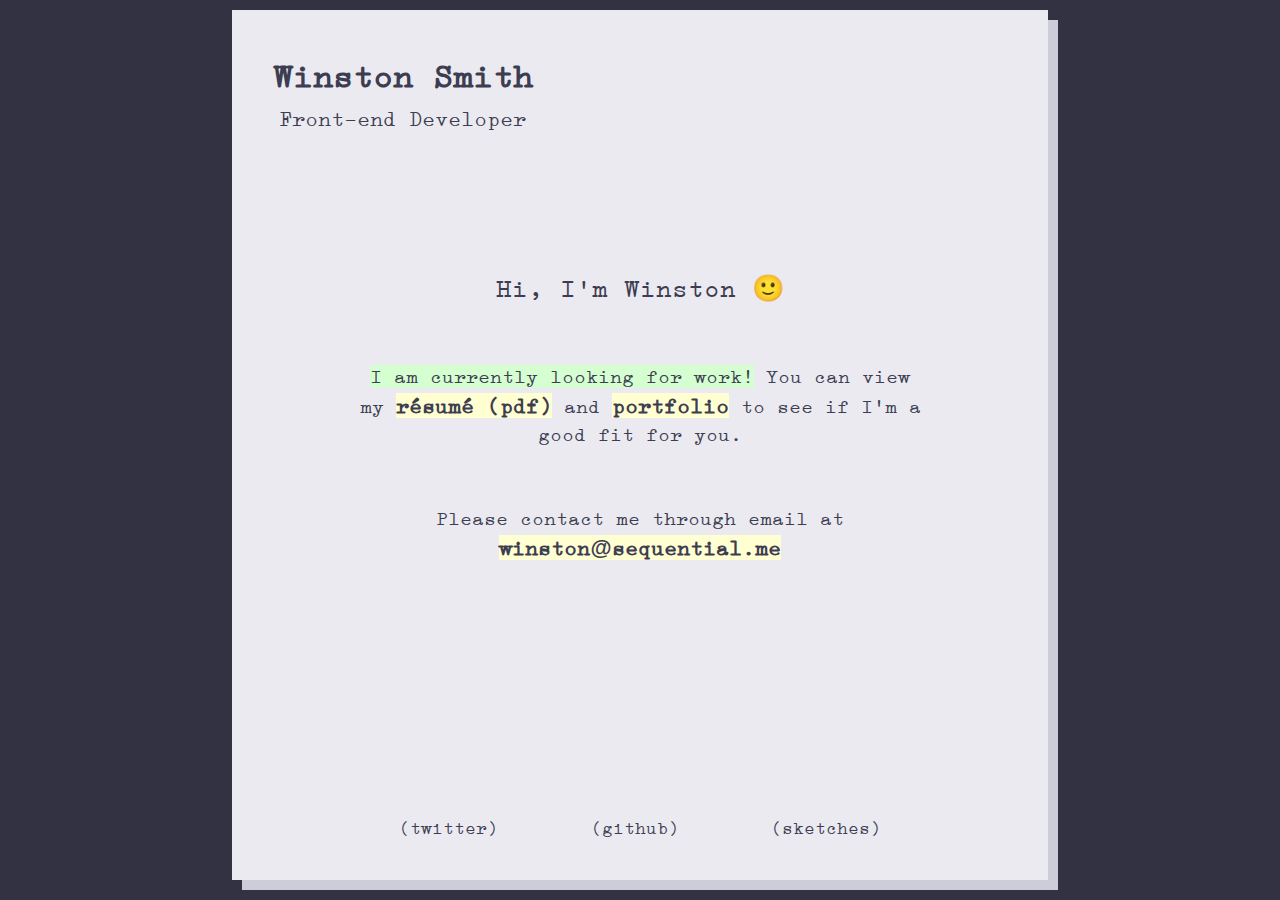
<file: index.html>
<!DOCTYPE html>
<html lang="en">

<head>
  <meta charset="UTF-8">
  <meta name="viewport" content="width=device-width, initial-scale=1.0">
  <meta http-equiv="X-UA-Compatible" content="ie=edge">
  <meta name="Description" content="Winston Smith's personal website.">
  <title>Winston Smith</title>
  <link rel="icon" type="img/x-icon" href="assets/img/cat.ico" />
  <link rel="stylesheet" href="styles/css/main.min.css">
</head>

<body>
  <div id="container">
    <div id="main-container">
      <nav id="top">
        <div id="top-left">
          <h2 id="name">Winston Smith</h2>
          <h3 id="position">Front-end Developer</h3>
        </div>
        <!-- <div id="top-links">
          <a href="/resume.pdf" class="resume">>Résumé</a>
          <a href="/portfolio" class="portfolio">>Portfolio</a> 
        </div> -->
      </nav>

      <div id="middle">
        <p id="greeting">Hi, I'm Winston 🙂</p>
        <br /> <br />
        <p><span class="highlight-2">I am currently looking for work!</span> You can view my <a href="/resume.pdf"
            class="inline-links">résumé (pdf)</a>
          and <a href="/portfolio" class="inline-links">portfolio</a> to see if I'm a good fit for you.
        </p>
        <br /> <br />

        <p>
          Please contact me through email at <a href="mailto:winston@sequential.me"
            class="inline-links">winston@sequential.me</a>
        </p>
      </div>
      <div id="bottom">
        <!-- <object type="image/svg+xml" src="/assets/img/Twitter_Logo_Blue.svg"></object> -->
        <!-- <a class="twitter-logo"></a> -->
        <!-- <svg class="logo" xmlns="http://www.w3.org/2000/svg" viewBox="0 0 400 400">
          <g>
            <rect width="400" height="400" fill="none" />
            <path
              d="M153.62,301.59c94.34,0,145.94-78.16,145.94-145.94,0-2.22,0-4.43-.15-6.63A104.36,104.36,0,0,0,325,122.47a102.38,102.38,0,0,1-29.46,8.07,51.47,51.47,0,0,0,22.55-28.37,102.79,102.79,0,0,1-32.57,12.45,51.34,51.34,0,0,0-87.41,46.78A145.62,145.62,0,0,1,92.4,107.81a51.33,51.33,0,0,0,15.88,68.47A50.91,50.91,0,0,1,85,169.86c0,.21,0,.43,0,.65a51.31,51.31,0,0,0,41.15,50.28,51.21,51.21,0,0,1-23.16.88,51.35,51.35,0,0,0,47.92,35.62,102.92,102.92,0,0,1-63.7,22A104.41,104.41,0,0,1,75,278.55a145.21,145.21,0,0,0,78.62,23"
              fill="#1da1f2" />
          </g>
        </svg> -->
        <!-- <a href="https://www.twitter.com/sequentialchaos"><img class="logo" src="/assets/img/twitter-bird-logo.svg"
            alt=""></a>
        <a href="https://www.github.com/sequentialchaos"><img class="logo" src="/assets/img/GitHub_Mark_Logo.svg"
            alt=""></a>
        <a href="/sketches">Sketches</a>
        <a class="rc-webring" href="https://webring.recurse.com"><img id="rc-webring" class="icon"
            src="https://webring.recurse.com/icon.png" alt="Recurse Center Web Ring" width="40px" height="40px" /> -->
        <!-- </a> -->
        <a href="https://www.twitter.com/sequentialchaos" class="bottom-links">[twitter]</a>
        <a href="https://www.twitter.com/sequentialchaos" class="bottom-links">[github]</a>
        <a href="https://www.twitter.com/sequentialchaos" class="bottom-links">[sketches]</a>

      </div>
    </div>
  </div>

</body>

</html>
</file>
<file: styles/css/main.min.css>
:root{font:20px/1.2 "Erika Type", sans-serif;color:#3d3d52}body,body *{margin:unset;-webkit-box-sizing:unset;box-sizing:unset;padding:unset;font-size:unset;color:unset;text-decoration:unset}@media (max-width: 700px){:root{font-size:16px}}@media (max-width: 550px){:root{font-size:13px}}@media (max-width: 340px){:root{font-size:12px}}@media (max-width: 280px){:root{font-size:10px}}@font-face{font-family:"Erika Type";font-weight:normal;font-style:normal;src:url("../../assets/fonts/erika_type/Erika Type.ttf");font-display:swap}html,body{background-color:#323243}#container{display:-ms-grid;display:grid;-ms-grid-columns:5% 1fr [start] minmax(0, 8.5in) [end] 1fr 5%;grid-template-columns:5% 1fr [start] minmax(0, 8.5in) [end] 1fr 5%;position:absolute;width:100%;height:100%;background-color:#323243}#main-container{max-height:12in;grid-column:start / end;display:-ms-grid;display:grid;-ms-grid-rows:3rem minmax(0, 1fr) 3rem;grid-template-rows:3rem minmax(0, 1fr) 3rem;margin-top:0.5rem;margin-bottom:1.0rem;background-color:#eaeaf0;padding:5%;-webkit-box-shadow:0.5rem 0.5rem 0rem 0rem #cdcdda;box-shadow:0.5rem 0.5rem 0rem 0rem #cdcdda}#top{display:-webkit-box;display:-ms-flexbox;display:flex;-webkit-box-pack:justify;-ms-flex-pack:justify;justify-content:space-between;width:100%;font-family:"Erika Type"}#top-left{line-height:1.5}#name{font-size:1.7rem}#position{font-size:1.1rem;font-weight:normal;margin-left:0.3rem}#top-links{display:-ms-grid;display:grid;font-size:1.4rem;line-height:1.5;margin-right:5px}#top-links :hover,#top-links :focus{color:#45455e;background-color:#dfdfe7}#middle{margin:8rem 4rem;text-align:center;line-height:1.4}#greeting{font-size:1.3rem}.highlight-2{background-color:#d5ffd1}.inline-links{font-size:1.08rem;font-weight:900;background-color:#ffffd1}.inline-links:hover,.inline-links:focus{color:#45455e;background-color:#ffff9e}#bottom{display:-webkit-box;display:-ms-flexbox;display:flex;margin:0 4rem;-ms-flex-pack:distribute;justify-content:space-around;-ms-grid-row:4;-ms-grid-row-span:1;grid-row:4 / 5;font-size:0.9rem}#bottom :hover,#bottom :focus{color:#45455e;background-color:#dfdfe7}.logo{width:50px;height:50px}.twitter-logo{display:block;text-indent:-9999px;width:50px;height:50px;background:url(/assets/img/Twitter_Logo_Blue.svg);background-size:50px 50px}.cls-1{fill:none}.cls-2{fill:#1da1f2}.rc-webring{-webkit-transform:scale(0.8);transform:scale(0.8)}@media (max-width: 550px){#middle{margin:8rem 2rem;text-align:center}}@media (max-width: 375px){#middle{margin:8rem 2rem;text-align:center}}
/*# sourceMappingURL=main.min.css.map */
</file>
